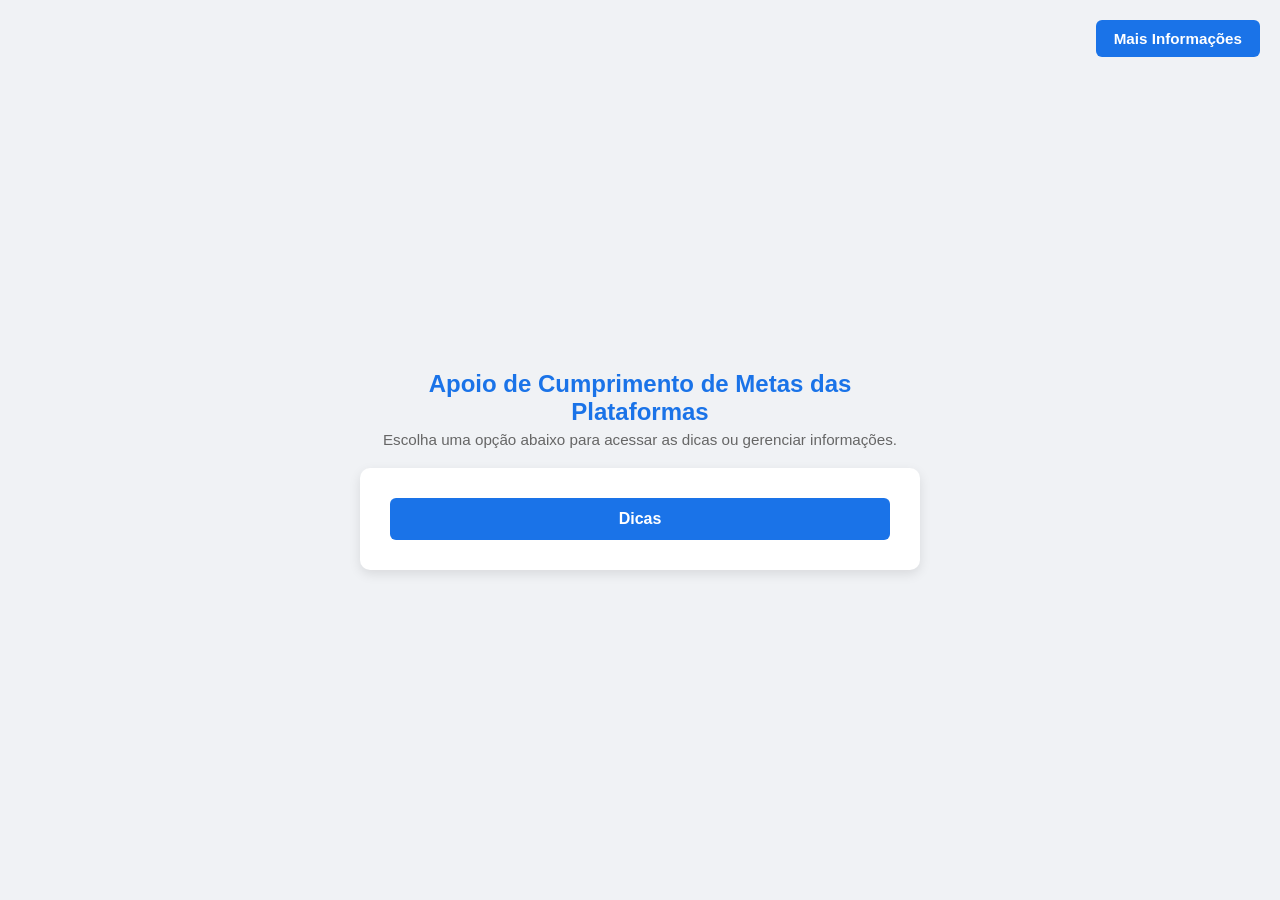
<file: index.html>
<!DOCTYPE html>
<html lang="pt-BR">
<head>
<meta charset="UTF-8">
<meta name="viewport" content="width=device-width, initial-scale=1.0">
<title>Apoio de Cumprimento de Metas das Plataformas</title>
<link rel="stylesheet" href="style.css">
</head>
<body>

  <section id="tela-inicial" class="tela ativa">
    <div class="topo-acoes topo-direita">
      <button type="button" id="btnMaisInformacoes" class="btn-topo">Mais Informações</button>
    </div>

    <div class="container">
      <header>
        <h1>Apoio de Cumprimento de Metas das Plataformas</h1>
        <p>Escolha uma opção abaixo para acessar as dicas ou gerenciar informações.</p>
      </header>
      <main class="card card-inicial">
        <button type="button" id="btnIrDicas">Dicas</button>
      </main>
    </div>
  </section>
  
  <section id="tela-dicas" class="tela">
    <div class="topo-acoes topo-esquerda">
      <button type="button" id="btnVoltarDicas" class="btn-topo btn-voltar">Voltar</button>
    </div>

    <div class="container">
      <header>
        <h1>Cumprimento de Metas</h1>
        <p>Selecione a plataforma e digite sua dúvida para receber uma dica e orientação.</p>
      </header>
      <main class="card">
        <div class="form-group">
          <label for="plataforma">Escolha a Plataforma:</label>
          <select id="plataforma">
            <option value="">-- Selecione --</option>
            <option value="leia">Leia Paraná</option>
            <option value="redacao">Redação Paraná</option>
            <option value="ingles">Inglês Paraná</option>
          </select>
        </div>
        <div class="form-group">
          <label for="duvida">Qual é a sua dúvida ou questão?</label>
          <textarea id="duvida" rows="4" placeholder="Descreva brevemente o que você precisa resolver..."></textarea>
        </div>
        <button id="btnEnviar">Pedir Dica</button>
        <div id="resultado" class="hidden">
          <h3>Orientação:</h3>
          <div id="conteudoResposta"></div>
        </div>
      </main>
    </div>
  </section>

  <section id="tela-mais-informacoes" class="tela">
    <div class="topo-acoes topo-esquerda">
      <button type="button" id="btnVoltarTabela" class="btn-topo btn-voltar">Voltar</button>
    </div>

    <div class="container container-tabela">
      <header>
        <h1>Mais Informações</h1>
        <p>Adicione informações na tabela abaixo para acompanhar o cumprimento das metas.</p>
      </header>
      <main class="card">
        <form id="formTabela" class="form-tabela">
          <div class="form-group">
            <label for="infoPlataforma">Plataforma</label>
            <input type="text" id="infoPlataforma" placeholder="Ex.: Leia Paraná" required>
          </div>
          <div class="form-group">
            <label for="infoMeta">Meta / Descrição</label>
            <input type="text" id="infoMeta" placeholder="Ex.: Concluir atividades da semana" required>
          </div>
          <div class="form-group">
            <label for="infoStatus">Status / Observação</label>
            <input type="text" id="infoStatus" placeholder="Ex.: Em andamento" required>
          </div>
          <button type="submit" id="btnAdicionarLinha">Adicionar na Tabela</button>
        </form>

        <div class="tabela-wrapper">
          <table id="tabelaInformacoes">
            <thead>
              <tr>
                <th>Plataforma</th>
                <th>Meta / Descrição</th>
                <th>Status / Observação</th>
                <th>Ação</th>
              </tr>
            </thead>
            <tbody id="corpoTabela"></tbody>
          </table>
        </div>
      </main>
    </div>
  </section>

  <script src="script.js"></script>
</body>
</html>
</file>
<file: style.css>
* {
  margin: 0;
  padding: 0;
  box-sizing: border-box;
  font-family: 'Segoe UI', Tahoma, Geneva, Verdana, sans-serif;
}

body {
  background-color: #f0f2f5;
  color: #333;
  min-height: 100vh;
  position: relative;
}

.tela {
  display: none;
  min-height: 100vh;
  width: 100%;
  justify-content: center;
  align-items: center;
  padding: 70px 20px 30px;
  position: relative;
}

.tela.ativa {
  display: flex;
}

.topo-acoes {
  position: fixed;
  top: 20px;
  z-index: 10;
}

.topo-direita {
  right: 20px;
}

.topo-esquerda {
  left: 20px;
}

.btn-topo {
  width: auto;
  padding: 10px 18px;
  font-size: 0.95rem;
}

.container {
  width: 100%;
  max-width: 600px;
  padding: 20px;
}

.container-tabela {
  max-width: 820px;
}

header {
  text-align: center;
  margin-bottom: 20px;
}

header h1 {
  color: #1a73e8;
  margin-bottom: 5px;
}

header p {
  color: #666;
  font-size: 0.95rem;
}

.card {
  background: #fff;
  padding: 30px;
  border-radius: 10px;
  box-shadow: 0 4px 12px rgba(0, 0, 0, 0.1);
}

.form-group {
  margin-bottom: 20px;
}

label {
  display: block;
  margin-bottom: 8px;
  font-weight: 600;
}

select,
textarea,
input[type="text"] {
  width: 100%;
  padding: 12px;
  border: 1px solid #ccc;
  border-radius: 6px;
  font-size: 1rem;
  outline: none;
  transition: border-color 0.2s;
}

select:focus,
textarea:focus,
input[type="text"]:focus {
  border-color: #1a73e8;
}

button {
  width: 100%;
  background-color: #1a73e8;
  color: white;
  border: none;
  padding: 12px;
  font-size: 1rem;
  font-weight: bold;
  border-radius: 6px;
  cursor: pointer;
  transition: background-color 0.2s;
}

button:hover {
  background-color: #1557b0;
}

.hidden {
  display: none;
}

#resultado {
  margin-top: 25px;
  padding: 15px;
  background-color: #e8f0fe;
  border-left: 5px solid #1a73e8;
  border-radius: 4px;
}

#resultado h3 {
  margin-bottom: 8px;
  color: #1a73e8;
  font-size: 1.1rem;
}

.form-tabela {
  display: grid;
  grid-template-columns: repeat(auto-fit, minmax(180px, 1fr));
  gap: 15px;
  align-items: end;
  margin-bottom: 25px;
}

.form-tabela .form-group {
  margin-bottom: 0;
}

.tabela-wrapper {
  overflow-x: auto;
}

#tabelaInformacoes {
  width: 100%;
  border-collapse: collapse;
  margin-top: 10px;
}

#tabelaInformacoes th,
#tabelaInformacoes td {
  border: 1px solid #ddd;
  padding: 12px;
  text-align: left;
}

#tabelaInformacoes th {
  background-color: #e8f0fe;
  color: #1a73e8;
  font-weight: 600;
}

.btn-remover {
  width: auto;
  padding: 6px 12px;
  font-size: 0.85rem;
  background-color: #d93025;
}

.btn-remover:hover {
  background-color: #a50e0e;
}
</file>
